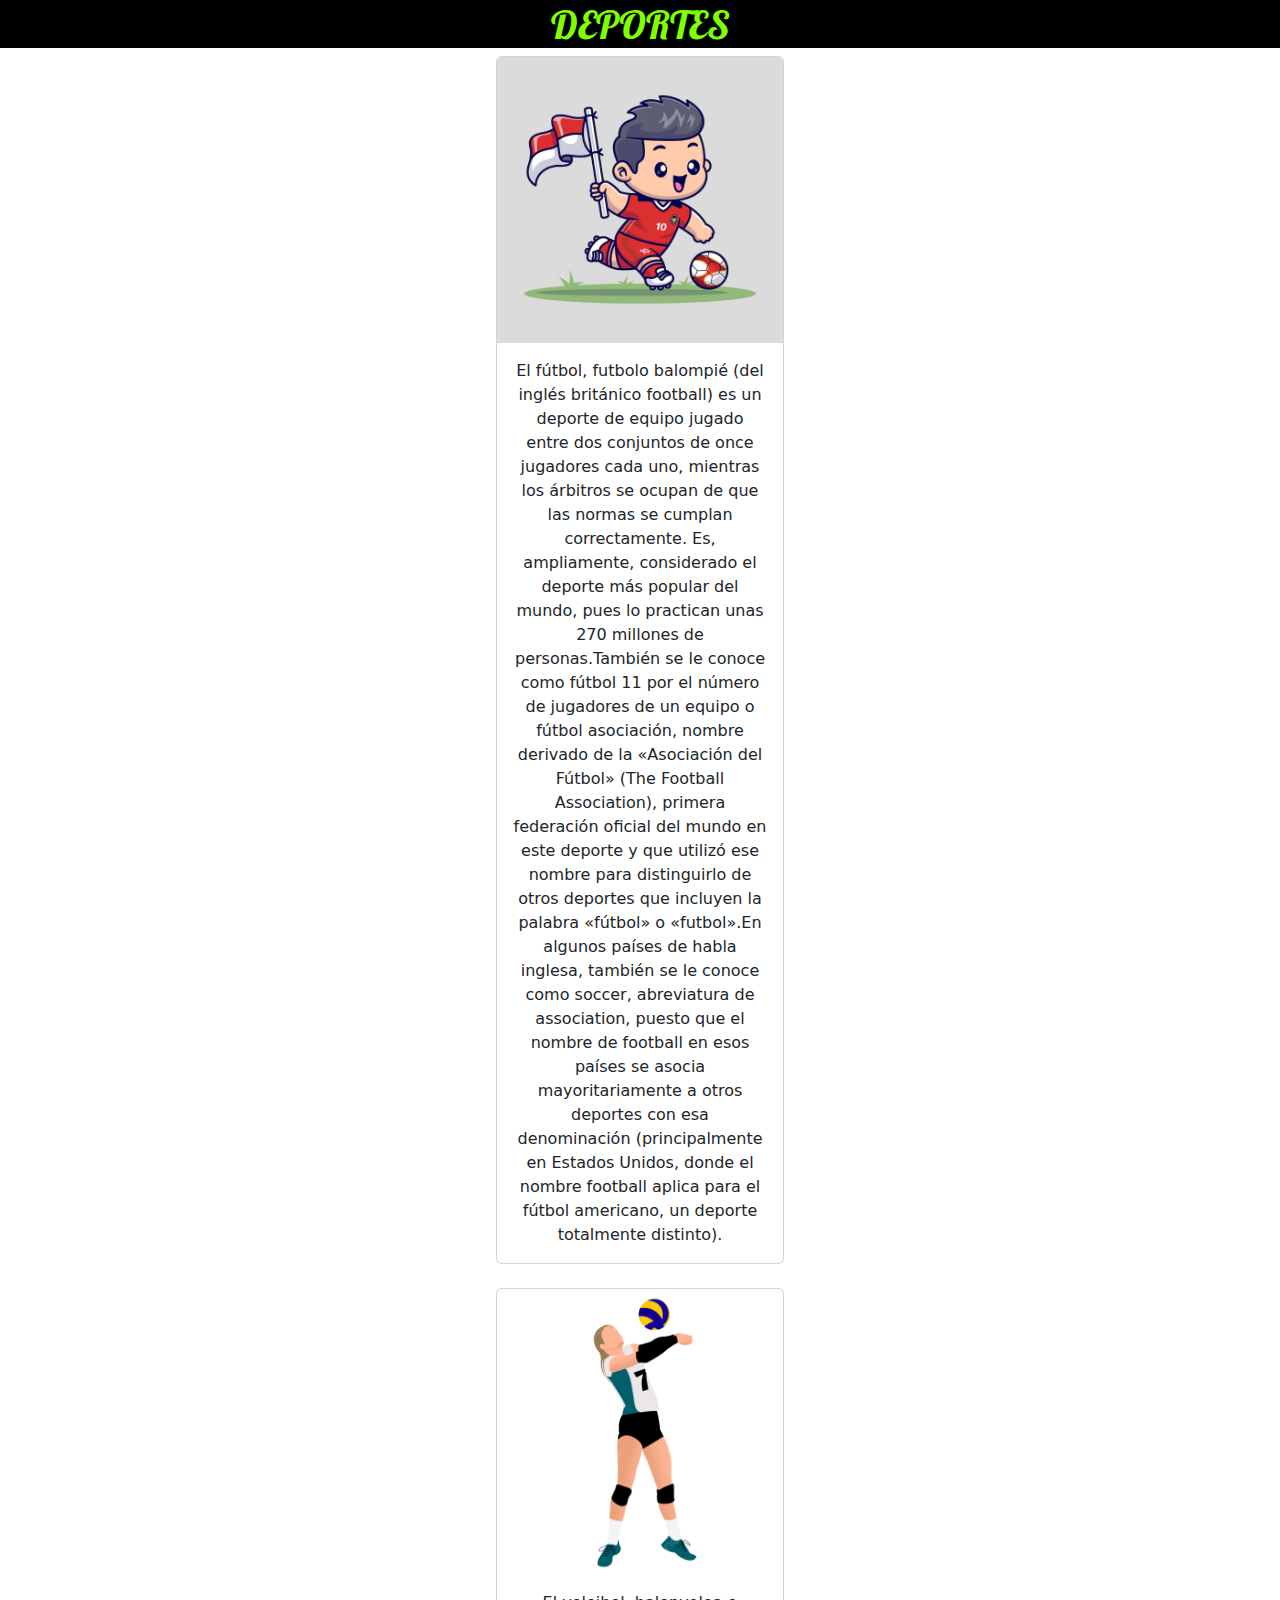
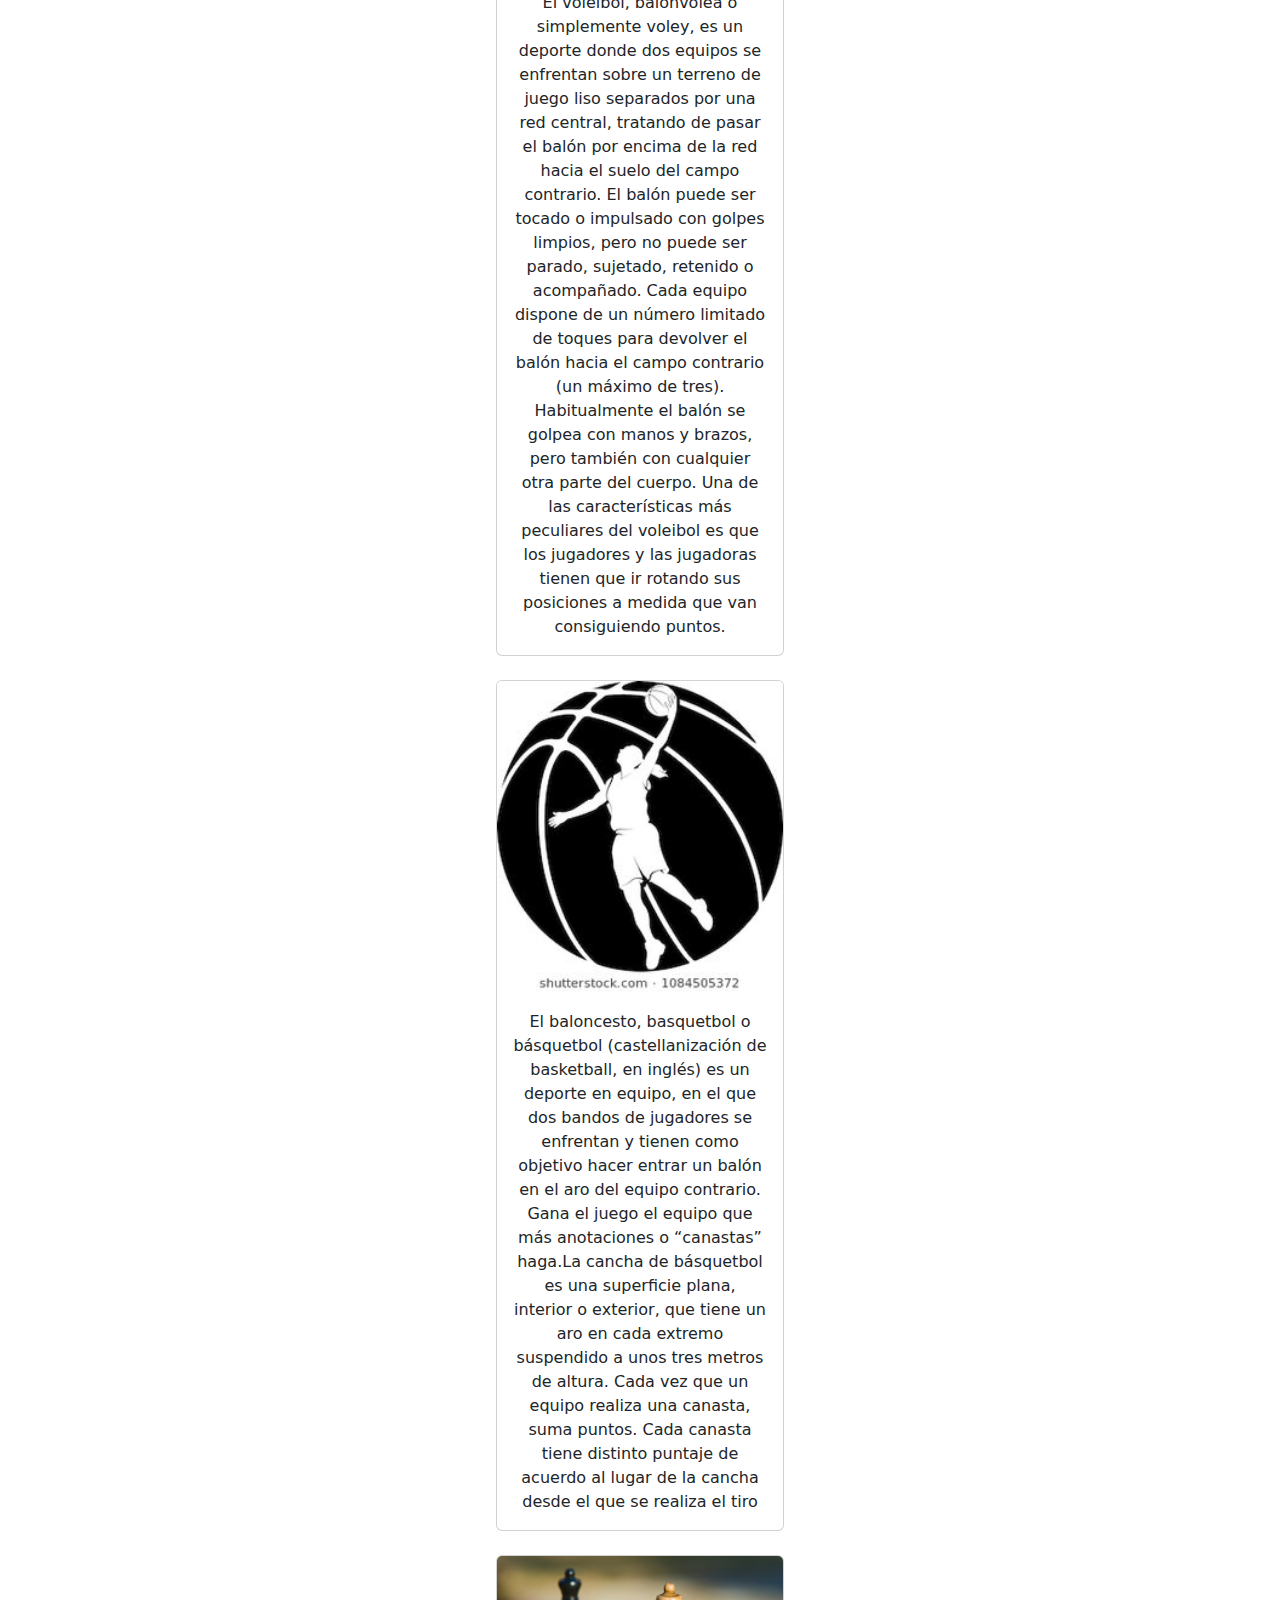
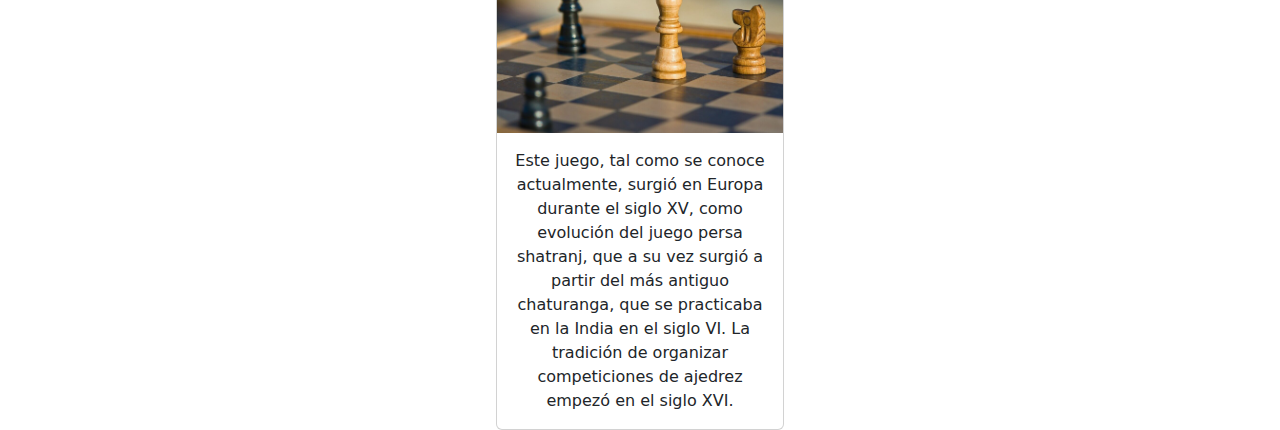
<file: deportes.html>
<!DOCTYPE html>
<html lang="en">
<head>
    <meta charset="UTF-8">
    <meta name="viewport" content="width=device-width, initial-scale=1.0">
    <link rel="stylesheet" href="https://cdn.jsdelivr.net/npm/bootstrap@5.2.3/dist/css/bootstrap.min.css">
    <link rel="stylesheet" href="css/estilos.css">
    <link rel="preconnect" href="https://fonts.googleapis.com">
    <link rel="preconnect" href="https://fonts.gstatic.com" crossorigin>
    <link href="https://fonts.googleapis.com/css2?family=Dancing+Script:wght@400..700&family=Lobster&display=swap" rel="stylesheet">

    <title>Document</title>
</head>
<body>
    <h1 class="lobster-regular">DEPORTES</h1>
    <center><div class="card" style="width: 18rem;" >
        <img src="img/futbol.jpg" class="card-img-top" alt="..."  >
        <div class="card-body">
          <p class="card-text">El fútbol, futbolo balompié (del inglés británico football) es un deporte de equipo jugado entre dos conjuntos de once jugadores cada uno, mientras los árbitros se ocupan de que las normas se cumplan correctamente. Es, ampliamente, considerado el deporte más popular del mundo, pues lo practican unas 270 millones de personas.También se le conoce como fútbol 11 por el número de jugadores de un equipo o fútbol asociación, nombre derivado de la «Asociación del Fútbol» (The Football Association), primera federación oficial del mundo en este deporte y que utilizó ese nombre para distinguirlo de otros deportes que incluyen la palabra «fútbol» o «futbol».En algunos países de habla inglesa, también se le conoce como soccer, abreviatura de association, puesto que el nombre de football en esos países se asocia mayoritariamente a otros deportes con esa denominación (principalmente en Estados Unidos, donde el nombre football aplica para el fútbol americano, un deporte totalmente distinto).</p>
        </div>
      </div>
      <br>
      <div class="card" style="width: 18rem;">
        <img src="img/voleibol.jpg" class="card-img-top" alt="...">
        <div class="card-body">
          <p class="card-text">El voleibol, balonvolea o simplemente voley, es un deporte donde dos equipos se enfrentan sobre un terreno de juego liso separados por una red central, tratando de pasar el balón por encima de la red hacia el suelo del campo contrario. El balón puede ser tocado o impulsado con golpes limpios, pero no puede ser parado, sujetado, retenido o acompañado. Cada equipo dispone de un número limitado de toques para devolver el balón hacia el campo contrario (un máximo de tres). Habitualmente el balón se golpea con manos y brazos, pero también con cualquier otra parte del cuerpo. Una de las características más peculiares del voleibol es que los jugadores y las jugadoras tienen que ir rotando sus posiciones a medida que van consiguiendo puntos.</p>
        </div>
      </div>
      <br>
      <div class="card" style="width: 18rem;">
        <img src="img/basquey.jpg" class="card-img-top" alt="...">
        <div class="card-body">
          <p class="card-text">El baloncesto, basquetbol o básquetbol (castellanización de basketball, en inglés) es un deporte en equipo, en el que dos bandos de jugadores se enfrentan y tienen como objetivo hacer entrar un balón en el aro del equipo contrario. Gana el juego el equipo que más anotaciones o “canastas” haga.La cancha de básquetbol es una superficie plana, interior o exterior, que tiene un aro en cada extremo suspendido a unos tres metros de altura. Cada vez que un equipo realiza una canasta, suma puntos. Cada canasta tiene distinto puntaje de acuerdo al lugar de la cancha desde el que se realiza el tiro</p>
        </div>
      </div>
      <br>
      <div class="card" style="width: 18rem;">
        <img src="img/ajedrez.jpg" class="card-img-top" alt="...">
        <div class="card-body">
          <p class="card-text">Este juego, tal como se conoce actualmente, surgió en Europa durante el siglo XV,​ como evolución del juego persa shatranj, que a su vez surgió a partir del más antiguo chaturanga,​​​​ que se practicaba en la India en el siglo VI. La tradición de organizar competiciones de ajedrez empezó en el siglo XVI.</p>
        </div>
      </div>
    </center>



    <script src="https://cdn.jsdelivr.net/npm/bootstrap@5.2.3/dist/js/bootstrap.bundle.min.js"></script>
</body>
</html>
</file>
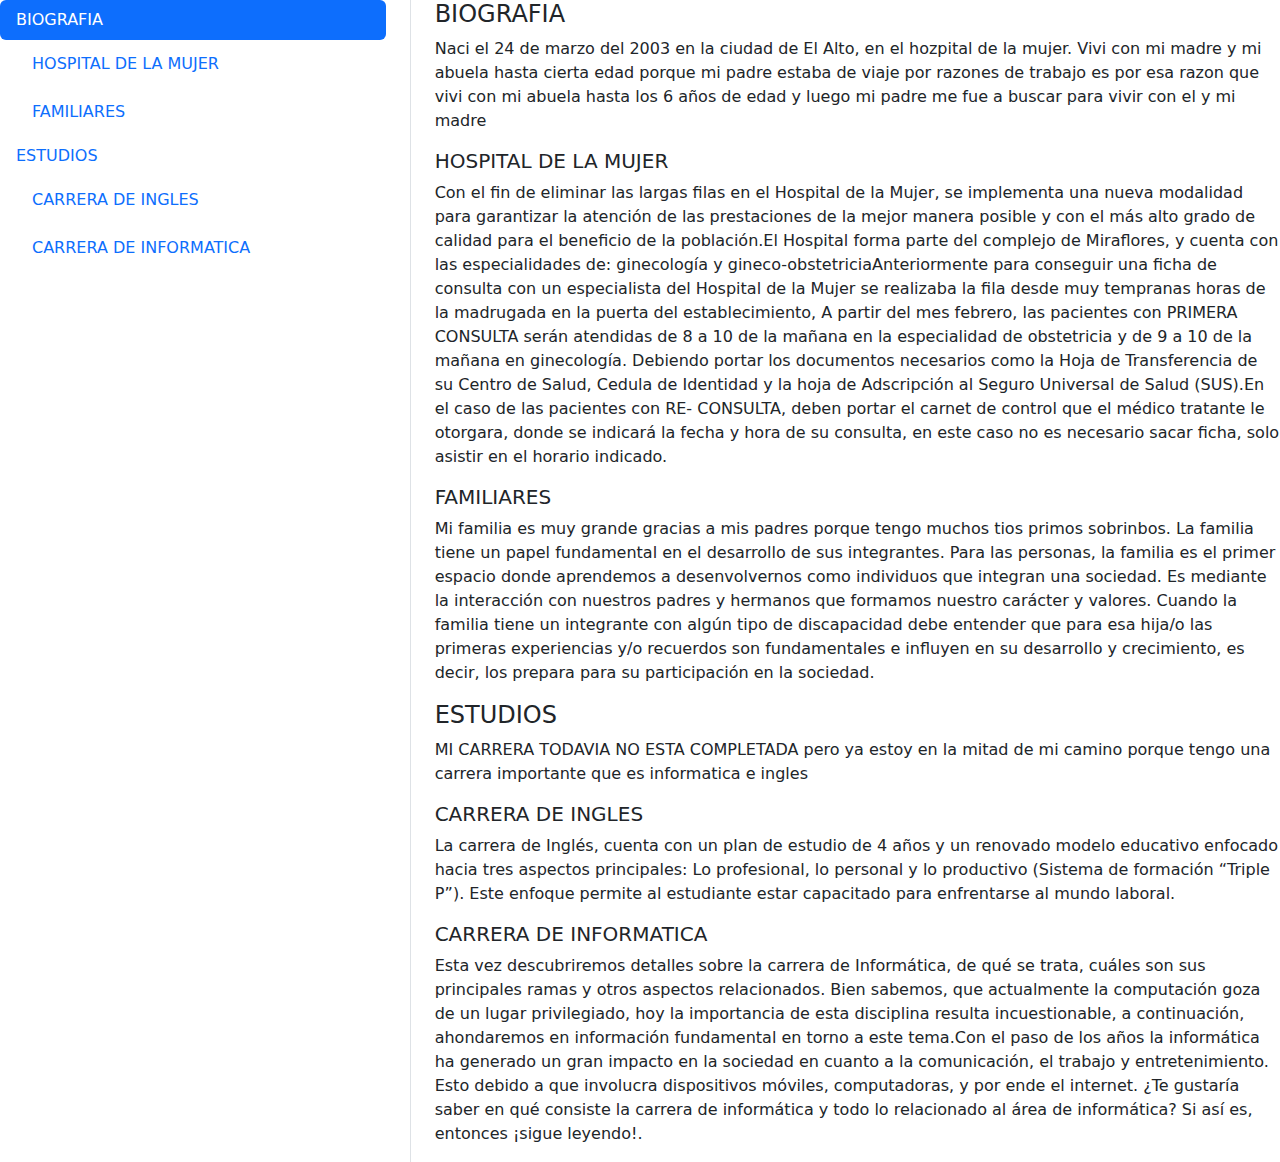
<file: descripcion.html>
<!DOCTYPE html>
<html lang="en">
<head>
    <meta charset="UTF-8">
    <meta name="viewport" content="width=device-width, initial-scale=1.0">
    <link rel="stylesheet" href="css/estilos.css">
    <link rel="stylesheet" href="https://cdn.jsdelivr.net/npm/bootstrap@5.2.3/dist/css/bootstrap.min.css">
    <link rel="preconnect" href="https://fonts.googleapis.com">
    <link rel="preconnect" href="https://fonts.gstatic.com" crossorigin>
    <link href="https://fonts.googleapis.com/css2?family=Rubik+Scribble&family=Workbench&display=swap" rel="stylesheet">
    <title>Document</title>
</head>
<body>
    <div class="row">
        <div class="col-4">
          <nav id="navbar-example3" class="h-100 flex-column align-items-stretch pe-4 border-end">
            <nav class="nav nav-pills flex-column">
              <a class="nav-link" href="#item-1">BIOGRAFIA</a>
              <nav class="nav nav-pills flex-column">
                <a class="nav-link ms-3 my-1" href="#item-1-1">HOSPITAL DE LA MUJER</a>
                <a class="nav-link ms-3 my-1" href="#item-1-2">FAMILIARES</a>
              </nav>
              <a class="nav-link" href="#item-3">ESTUDIOS</a>
              <nav class="nav nav-pills flex-column">
                <a class="nav-link ms-3 my-1" href="#item-3-1">CARRERA DE INGLES</a>
                <a class="nav-link ms-3 my-1" href="#item-3-2">CARRERA DE INFORMATICA</a>
              </nav>
            </nav>
          </nav>
        </div>
      
        <div class="col-8">
          <div data-bs-spy="scroll" data-bs-target="#navbar-example3" data-bs-smooth-scroll="true" class="scrollspy-example-2" tabindex="0">
            <div id="item-1">
              <h4>BIOGRAFIA</h4>
              <p>Naci el 24 de marzo del 2003 en la ciudad de El Alto, en el hozpital de la mujer. Vivi con mi madre y mi abuela hasta cierta edad porque mi padre estaba de viaje por razones de trabajo es por esa razon que vivi con mi abuela hasta los 6 años de edad y luego mi padre me fue a buscar para vivir con el y mi madre</p>
            </div>
            <div id="item-1-1">
              <h5>HOSPITAL DE LA MUJER</h5>
              <p>Con el fin de eliminar las largas filas en el Hospital de la Mujer, se implementa una nueva modalidad para garantizar la atención de las prestaciones de la mejor manera posible y con el más alto grado de calidad para el beneficio de la población.El Hospital forma parte del complejo de Miraflores, y cuenta con las especialidades de: ginecología y gineco-obstetriciaAnteriormente para conseguir una ficha de consulta con un especialista del Hospital de la Mujer se realizaba la fila desde muy tempranas horas de la madrugada en la puerta del establecimiento, A partir del mes febrero, las pacientes con PRIMERA CONSULTA serán atendidas de 8 a 10 de la mañana en la especialidad de obstetricia y de 9 a 10 de la mañana en ginecología. Debiendo portar los documentos necesarios como la Hoja de Transferencia de su Centro de Salud, Cedula de Identidad y la hoja de Adscripción al Seguro Universal de Salud (SUS).En el caso de las pacientes con RE- CONSULTA, deben portar el carnet de control que el médico tratante le otorgara, donde se indicará la fecha y hora de su consulta, en este caso no es necesario sacar ficha, solo asistir en el horario indicado.</p>
            </div>
            <div id="item-1-2">
              <h5>FAMILIARES</h5>
              <p>Mi familia es muy grande gracias a mis padres porque tengo muchos tios primos sobrinbos. La familia tiene un papel fundamental en el desarrollo de sus integrantes. Para las personas, la familia es el primer espacio donde aprendemos a desenvolvernos como individuos que integran una sociedad. Es mediante la interacción con nuestros padres y hermanos que formamos nuestro carácter y valores. Cuando la familia tiene un integrante con algún tipo de discapacidad debe entender que para esa hija/o las primeras experiencias y/o recuerdos son fundamentales e influyen en su desarrollo y crecimiento, es decir, los prepara para su participación en la sociedad.</p>
            </div>
        
            <div id="item-3">
              <h4>ESTUDIOS</h4>
              <p>MI CARRERA TODAVIA NO ESTA COMPLETADA pero ya estoy en la mitad de mi camino porque tengo una carrera importante que es informatica e ingles</p>
            </div>
            <div id="item-3-1">
              <h5>CARRERA DE INGLES</h5>
              <p>La carrera de Inglés, cuenta con un plan de estudio de 4 años y un renovado modelo educativo enfocado hacia tres aspectos principales: Lo profesional, lo personal y lo productivo (Sistema de formación “Triple P”). Este enfoque permite al estudiante estar capacitado para enfrentarse al mundo laboral.</p>
            </div>
            <div id="item-3-2">
              <h5>CARRERA DE INFORMATICA</h5>
              <p>Esta vez descubriremos detalles sobre la carrera de Informática, de qué se trata, cuáles son sus principales ramas y otros aspectos relacionados. Bien sabemos, que actualmente la computación goza de un lugar privilegiado, hoy la importancia de esta disciplina resulta incuestionable, a continuación, ahondaremos en información fundamental en torno a este tema.Con el paso de los años la informática ha generado un gran impacto en la sociedad en cuanto a la comunicación, el trabajo y entretenimiento. Esto debido a que involucra dispositivos móviles, computadoras, y por ende el internet. ¿Te gustaría saber en qué consiste la carrera de informática y todo lo relacionado al área de informática? Si así es, entonces ¡sigue leyendo!.</p>
            </div>
          </div>
        </div>
      </div>
    



    <script src="https://cdn.jsdelivr.net/npm/bootstrap@5.2.3/dist/js/bootstrap.bundle.min.js"></script>
</body>
</html>
</file>
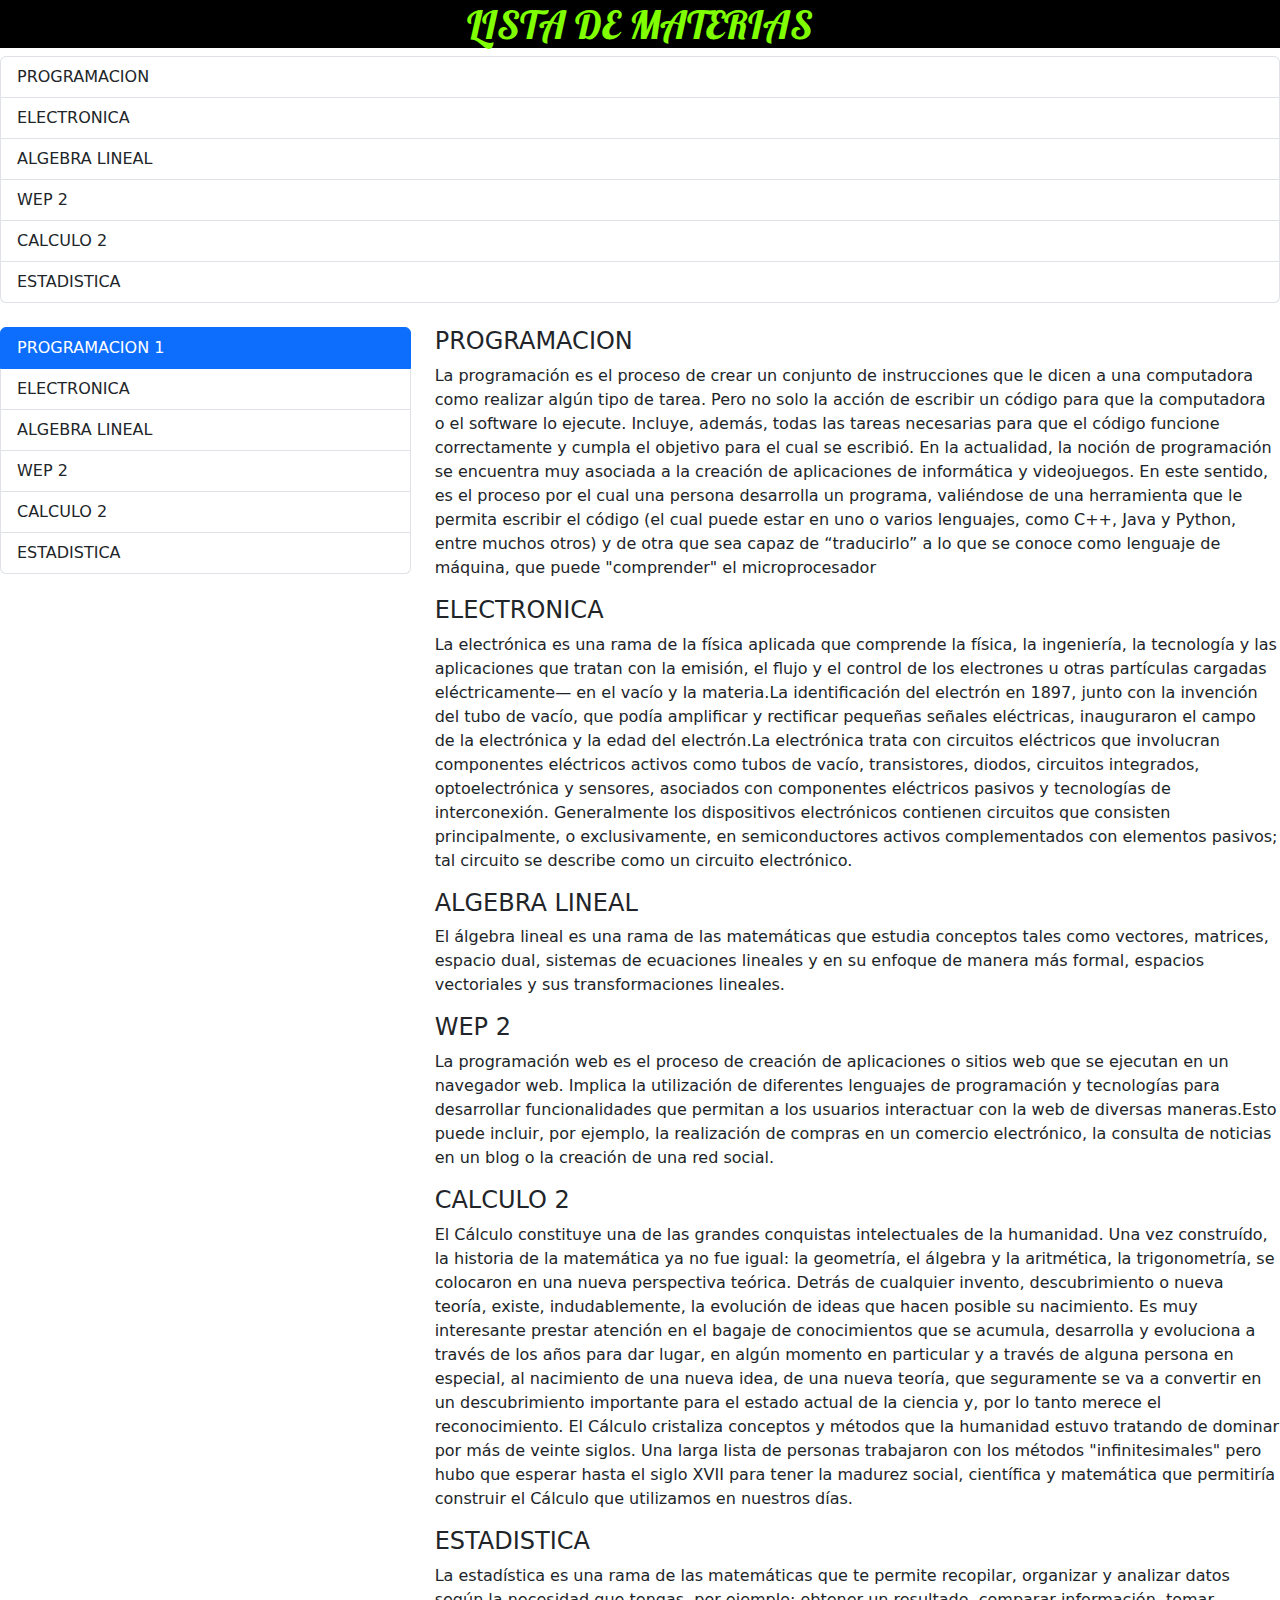
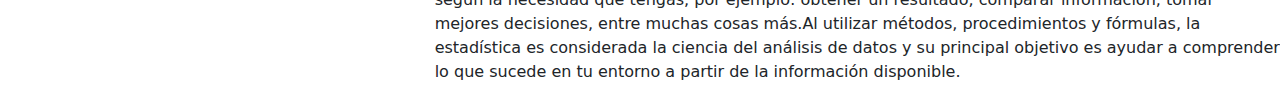
<file: materias.html>
<!DOCTYPE html>
<html lang="en">
<head>
    <meta charset="UTF-8">
    <meta name="viewport" content="width=device-width, initial-scale=1.0">
    <link rel="stylesheet" href="https://cdn.jsdelivr.net/npm/bootstrap@5.2.3/dist/css/bootstrap.min.css">
    <link rel="stylesheet" href="css/estilos.css">
    <link rel="preconnect" href="https://fonts.googleapis.com">
    <link rel="preconnect" href="https://fonts.gstatic.com" crossorigin>
    <link href="https://fonts.googleapis.com/css2?family=Dancing+Script:wght@400..700&family=Lobster&display=swap" rel="stylesheet">

    <title>Document</title>
</head>
<body>
    <h1 class="lobster-regular">LISTA DE MATERIAS</h1>
    <ul class="list-group">
        <li class="list-group-item">PROGRAMACION</li>
        <li class="list-group-item">ELECTRONICA</li>
        <li class="list-group-item">ALGEBRA LINEAL</li>
        <li class="list-group-item">WEP 2</li>
        <li class="list-group-item">CALCULO 2</li>
        <li class="list-group-item">ESTADISTICA</li>
    </ul>
    <br>

    <div class="row">
        <div class="col-4">
          <div id="list-example" class="list-group">
            <a class="list-group-item list-group-item-action" href="#list-item-1">PROGRAMACION 1</a>
            <a class="list-group-item list-group-item-action" href="#list-item-2">ELECTRONICA</a>
            <a class="list-group-item list-group-item-action" href="#list-item-3">ALGEBRA LINEAL</a>
            <a class="list-group-item list-group-item-action" href="#list-item-4">WEP 2</a>
            <a class="list-group-item list-group-item-action" href="#list-item-5">CALCULO 2</a>
            <a class="list-group-item list-group-item-action" href="#list-item-6">ESTADISTICA</a>
          </div>
        </div>
        <div class="col-8">
          <div data-bs-spy="scroll" data-bs-target="#list-example" data-bs-smooth-scroll="true" class="scrollspy-example" tabindex="0">
            <h4 id="list-item-1">PROGRAMACION</h4>
            <p>La programación es el proceso de crear un conjunto de instrucciones que le dicen a una computadora como realizar algún tipo de tarea. Pero no solo la acción de escribir un código para que la computadora o el software lo ejecute. Incluye, además, todas las tareas necesarias para que el código funcione correctamente y cumpla el objetivo para el cual se escribió. En la actualidad, la noción de programación se encuentra muy asociada a la creación de aplicaciones de informática y videojuegos. En este sentido, es el proceso por el cual una persona desarrolla un programa, valiéndose de una herramienta que le permita escribir el código (el cual puede estar en uno o varios lenguajes, como C++, Java y Python, entre muchos otros) y de otra que sea capaz de “traducirlo” a lo que se conoce como lenguaje de máquina, que puede "comprender" el microprocesador</p>
            <h4 id="list-item-2">ELECTRONICA</h4>
            <p>La electrónica es una rama de la física aplicada que comprende la física, la ingeniería, la tecnología y las aplicaciones que tratan con la emisión, el flujo y el control de los electrones u otras partículas cargadas eléctricamente— en el vacío y la materia.La identificación del electrón en 1897, junto con la invención del tubo de vacío, que podía amplificar y rectificar pequeñas señales eléctricas, inauguraron el campo de la electrónica y la edad del electrón.La electrónica trata con circuitos eléctricos que involucran componentes eléctricos activos como tubos de vacío, transistores, diodos, circuitos integrados, optoelectrónica y sensores, asociados con componentes eléctricos pasivos y tecnologías de interconexión. Generalmente los dispositivos electrónicos contienen circuitos que consisten principalmente, o exclusivamente, en semiconductores activos complementados con elementos pasivos; tal circuito se describe como un circuito electrónico.</p>
            <h4 id="list-item-3">ALGEBRA LINEAL</h4>
            <p>El álgebra lineal es una rama de las matemáticas que estudia conceptos tales como vectores, matrices, espacio dual, sistemas de ecuaciones lineales y en su enfoque de manera más formal, espacios vectoriales y sus transformaciones lineales.</p>
            <h4 id="list-item-4">WEP 2</h4>
            <p>La programación web es el proceso de creación de aplicaciones o sitios web que se ejecutan en un navegador web. Implica la utilización de diferentes lenguajes de programación y tecnologías para desarrollar funcionalidades que permitan a los usuarios interactuar con la web de diversas maneras.Esto puede incluir, por ejemplo, la realización de compras en un comercio electrónico, la consulta de noticias en un blog o la creación de una red social.</p>
            <h4 id="list-item-5">CALCULO 2</h4>
            <p>El Cálculo constituye una de las grandes conquistas intelectuales de la humanidad. Una vez construído, la historia de la matemática ya no fue igual: la geometría, el álgebra y la aritmética, la trigonometría, se colocaron en una nueva perspectiva teórica. Detrás de cualquier invento, descubrimiento o nueva teoría, existe, indudablemente, la evolución de ideas que hacen posible su nacimiento. Es muy interesante prestar atención en el bagaje de conocimientos que se acumula, desarrolla y evoluciona a través de los años para dar lugar, en algún momento en particular y a través de alguna persona en especial, al nacimiento de una nueva idea, de una nueva teoría, que seguramente se va a convertir en un descubrimiento importante para el estado actual de la ciencia y, por lo tanto merece el reconocimiento. El Cálculo cristaliza conceptos y métodos que la humanidad estuvo tratando de dominar por más de veinte siglos. Una larga lista de personas trabajaron con los métodos "infinitesimales" pero hubo que esperar hasta el siglo XVII para tener la madurez social, científica y matemática que permitiría construir el Cálculo que utilizamos en nuestros días.</p>
            <h4 id="list-item-6">ESTADISTICA</h4>
            <p>La estadística es una rama de las matemáticas que te permite recopilar, organizar y analizar datos según la necesidad que tengas, por ejemplo: obtener un resultado, comparar información, tomar mejores decisiones, entre muchas cosas más.Al utilizar métodos, procedimientos y fórmulas, la estadística es considerada la ciencia del análisis de datos y su principal objetivo es ayudar a comprender lo que sucede en tu entorno a partir de la información disponible.</p>
          </div>
        </div>
      </div>

    <script src="https://cdn.jsdelivr.net/npm/bootstrap@5.2.3/dist/js/bootstrap.bundle.min.js"></script>
</body>
</html>
</file>
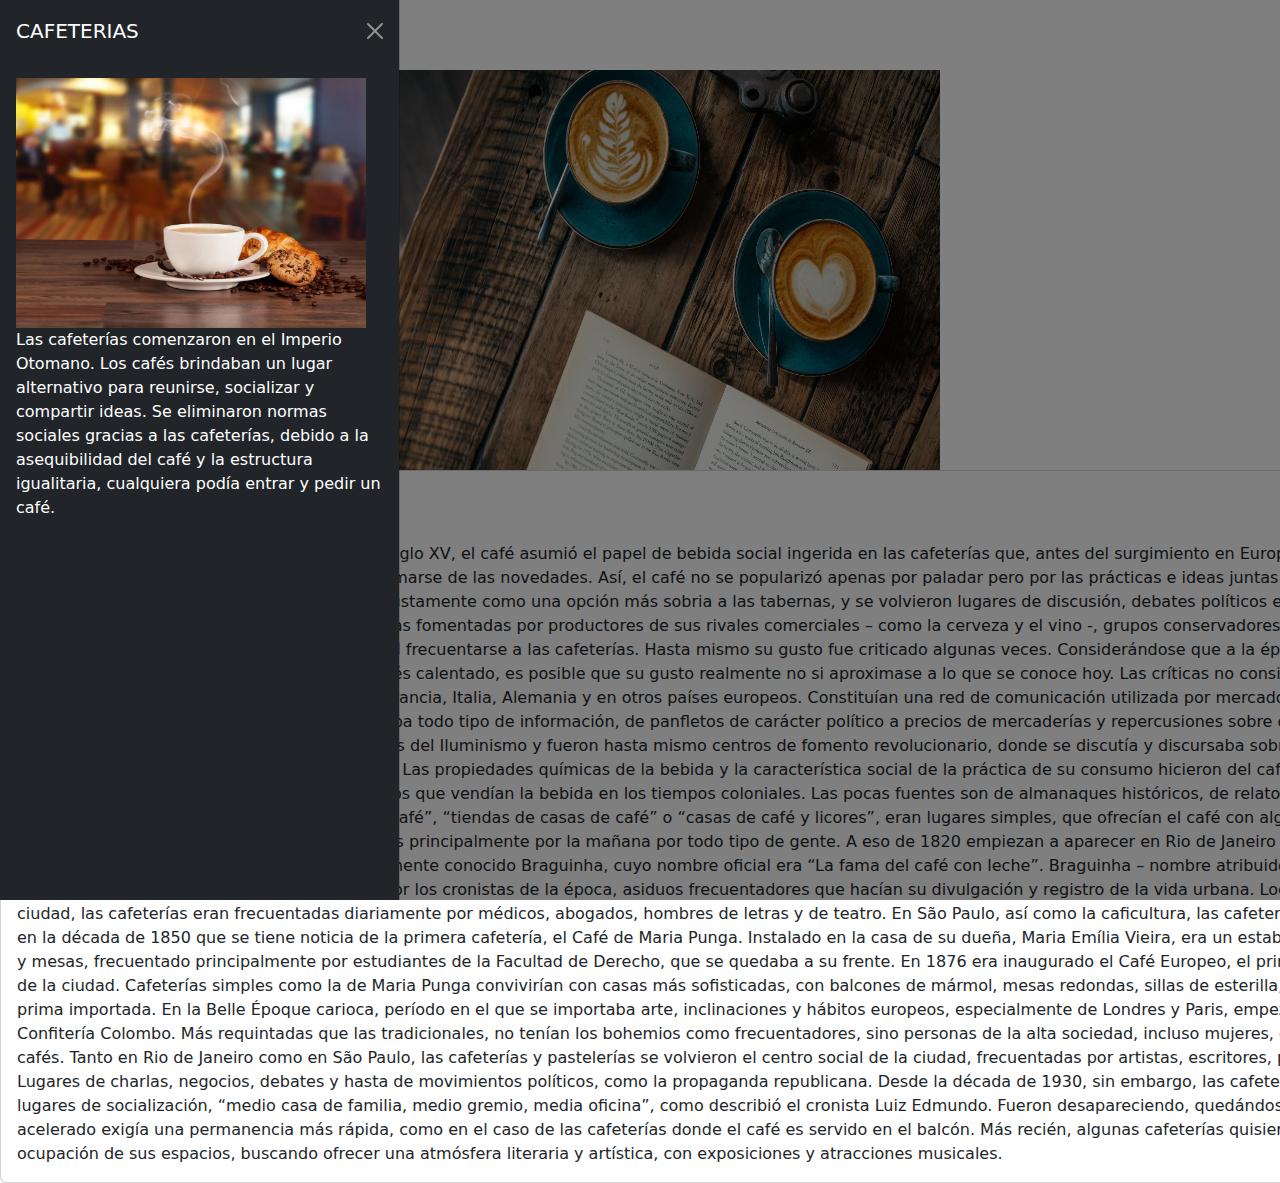
<file: otros.html>
<!DOCTYPE html>
<html lang="en">
<head>
    <meta charset="UTF-8">
    <meta name="viewport" content="width=device-width, initial-scale=1.0">
    <link rel="stylesheet" href="https://cdn.jsdelivr.net/npm/bootstrap@5.2.3/dist/css/bootstrap.min.css">
    <link rel="stylesheet" href="css/estilos.css">
    <link rel="preconnect" href="https://fonts.googleapis.com">
    <link rel="preconnect" href="https://fonts.gstatic.com" crossorigin>
    <link href="https://fonts.googleapis.com/css2?family=Dancing+Script:wght@400..700&family=Lobster&display=swap" rel="stylesheet">

    <title>Document</title>
</head>
<body>
    <h1 class="lobster-regular"></h1>
    <div class="offcanvas offcanvas-start show text-bg-dark" tabindex="-1" id="offcanvasDark" aria-labelledby="offcanvasDarkLabel">
        <div class="offcanvas-header">
          <h5 class="offcanvas-title" id="offcanvasDarkLabel">CAFETERIAS</h5>
          <button type="button" class="btn-close btn-close-white" data-bs-dismiss="offcanvasDark" aria-label="Close"></button>
        </div>
        <div class="offcanvas-body">
            <img src="img/cafe.jpg" height="250px" width="350px">
          <p>Las cafeterías comenzaron en el Imperio Otomano. Los cafés brindaban un lugar alternativo para reunirse, socializar y compartir ideas. Se eliminaron normas sociales gracias a las cafeterías, debido a la asequibilidad del café y la estructura igualitaria, cualquiera podía entrar y pedir un café.</p>
        </div>
    </div>


    <div class="dropdown">
        <button class="btn btn-secondary dropdown-toggle" type="button" data-bs-toggle="dropdown" aria-expanded="false">
          CAFETERIA LUGARES
        </button>
        <ul class="dropdown-menu">
          <li><a class="dropdown-item" href="https://g.co/kgs/NEiAAcV">Cafe snack Chaposito</a></li>
          <li><a class="dropdown-item" href="https://g.co/kgs/RQ6CYZj">Alexander Coffee</a></li>
          <li><a class="dropdown-item" href="https://g.co/kgs/jvNmtvWs">CAFETERIA Y PASTELERIA GABSAR</a></li>
        </ul>
      </div>
        <br>
        <center>
        <img src="img/cafe1.jpg" width="600px" height="400px">
        </center>

        <div class="card" style="width: 100rem;">
            <div class="card-body">
              <h5 class="card-title">CAFE</h5>
              <h6 class="card-subtitle mb-2 text-muted">HISTORIA DEL CAFE</h6>
              <p class="card-text">Desde su consumo en los países árabes en el siglo XV, el café asumió el papel de bebida social ingerida en las cafeterías que, antes del surgimiento en Europa, fueron descritos análogos a tabernas. Allá si podía beber, conversar e informarse de las novedades. Así, el café no se popularizó apenas por paladar pero por las prácticas e ideas juntas a su consumo.

                En Inglaterra, las cafeterías empezaron a surgir a eso de 1650, justamente como una opción más sobria a las tabernas, y se volvieron lugares de discusión, debates políticos e intrigas.
                
                Mientras, en Europa el café también fue objetivo de críticas, muchas de ellas fomentadas por productores de sus rivales comerciales – como la cerveza y el vino -, grupos conservadores o políticos, que culpaban el consumo de café por maleficios a la salud y a la moral, al frecuentarse a las cafeterías. Hasta mismo su gusto fue criticado algunas veces. Considerándose que a la época el café era preparado de antemano, estoqueado frío en barriles y después calentado, es posible que su gusto realmente no si aproximase a lo que se conoce hoy.
                
                Las críticas no consiguieron contener la expansión de las cafeterías públicas, numerosas en Inglaterra, Francia, Italia, Alemania y en otros países europeos. Constituían una red de comunicación utilizada por mercadores, políticos, científicos, académicos, filósofos y poetas. En ellas circulaba todo tipo de información, de panfletos de carácter político a precios de mercaderías y repercusiones sobre obras artísticas.
                
                En el siglo XVIII, las cafeterías eran frecuentadas por los pensadores del Iluminismo y fueron hasta mismo centros de fomento revolucionario, donde se discutía y discursaba sobre los conflictos políticos que resultarían en la Revolución Francesa, en 1789. Las propiedades químicas de la bebida y la característica social de la práctica de su consumo hicieron del café la bebida de la razón.Es escasa la información que se tiene de los establecimientos que vendían la bebida en los tiempos coloniales. Las pocas fuentes son de almanaques históricos, de relatos de viajantes y, posteriormente de revistas comerciales. Denominados “casas de café”, “tiendas de casas de café” o “casas de café y licores”, eran lugares simples, que ofrecían el café con algún alimento, en general panes. A veces tenían mesa de billar y eran frecuentados principalmente por la mañana por todo tipo de gente.
    
                A eso de 1820 empiezan a aparecer en Rio de Janeiro las primeras cafeterías propiamente dichas, como el Café del Estevam y lo popularmente conocido Braguinha, cuyo nombre oficial era “La fama del café con leche”. Braguinha – nombre atribuido a causa de su dueño, un portugués conocido como Braga – fue muy mencionado por los cronistas de la época, asiduos frecuentadores que hacían su divulgación y registro de la vida urbana. Localizadas en puntos nobles de la ciudad, las cafeterías eran frecuentadas diariamente por médicos, abogados, hombres de letras y de teatro.
                
                En São Paulo, así como la caficultura, las cafeterías aparecieron más tardíamente. Es en la década de 1850 que se tiene noticia de la primera cafetería, el Café de Maria Punga. Instalado en la casa de su dueña, Maria Emília Vieira, era un establecimiento simple, con pocas jícaras y mesas, frecuentado principalmente por estudiantes de la Facultad de Derecho, que se quedaba a su frente.
                
                En 1876 era inaugurado el Café Europeo, el primero de los establecimientos lujosos de la ciudad. Cafeterías simples como la de Maria Punga convivirían con casas más sofisticadas, con balcones de mármol, mesas redondas, sillas de esterilla, dulces y panes hechos de materia prima importada.
                
                En la Belle Époque carioca, período en el que se importaba arte, inclinaciones y hábitos europeos, especialmente de Londres y Paris, empezaron a surgir las pastelerías como la Confitería Colombo. Más requintadas que las tradicionales, no tenían los bohemios como frecuentadores, sino personas de la alta sociedad, incluso mujeres, que eran un público atípico de los cafés.
                
                Tanto en Rio de Janeiro como en São Paulo, las cafeterías y pastelerías se volvieron el centro social de la ciudad, frecuentadas por artistas, escritores, políticos, periodistas y estudiantes. Lugares de charlas, negocios, debates y hasta de movimientos políticos, como la propaganda republicana.
                
                Desde la década de 1930, sin embargo, las cafeterías fueron perdiendo espacio como lugares de socialización, “medio casa de familia, medio gremio, media oficina”, como describió el cronista Luiz Edmundo. Fueron desapareciendo, quedándose anticuadas. El ritmo de vida más acelerado exigía una permanencia más rápida, como en el caso de las cafeterías donde el café es servido en el balcón. Más recién, algunas cafeterías quisieron rescatar esas formas de ocupación de sus espacios, buscando ofrecer una atmósfera literaria y artística, con exposiciones y atracciones musicales.</p>
              
            </div>
          </div>

    <script src="https://cdn.jsdelivr.net/npm/bootstrap@5.2.3/dist/js/bootstrap.bundle.min.js"></script>
</body>
</html>
</file>
<file: css/estilos.css>
.rubik-scribble-regular {
    font-family: "Rubik Scribble", system-ui;
    font-weight: 400;
    font-style: normal;
    color: chartreuse;
    text-align: center;
    padding: 35px;
    background-color: black;

  }
  .lobster-regular {
    font-family: "Lobster", sans-serif;
    font-weight: 400;
    font-style: normal;
    color: chartreuse;
    text-align: center;
    background-color: black;
  }
</file>
